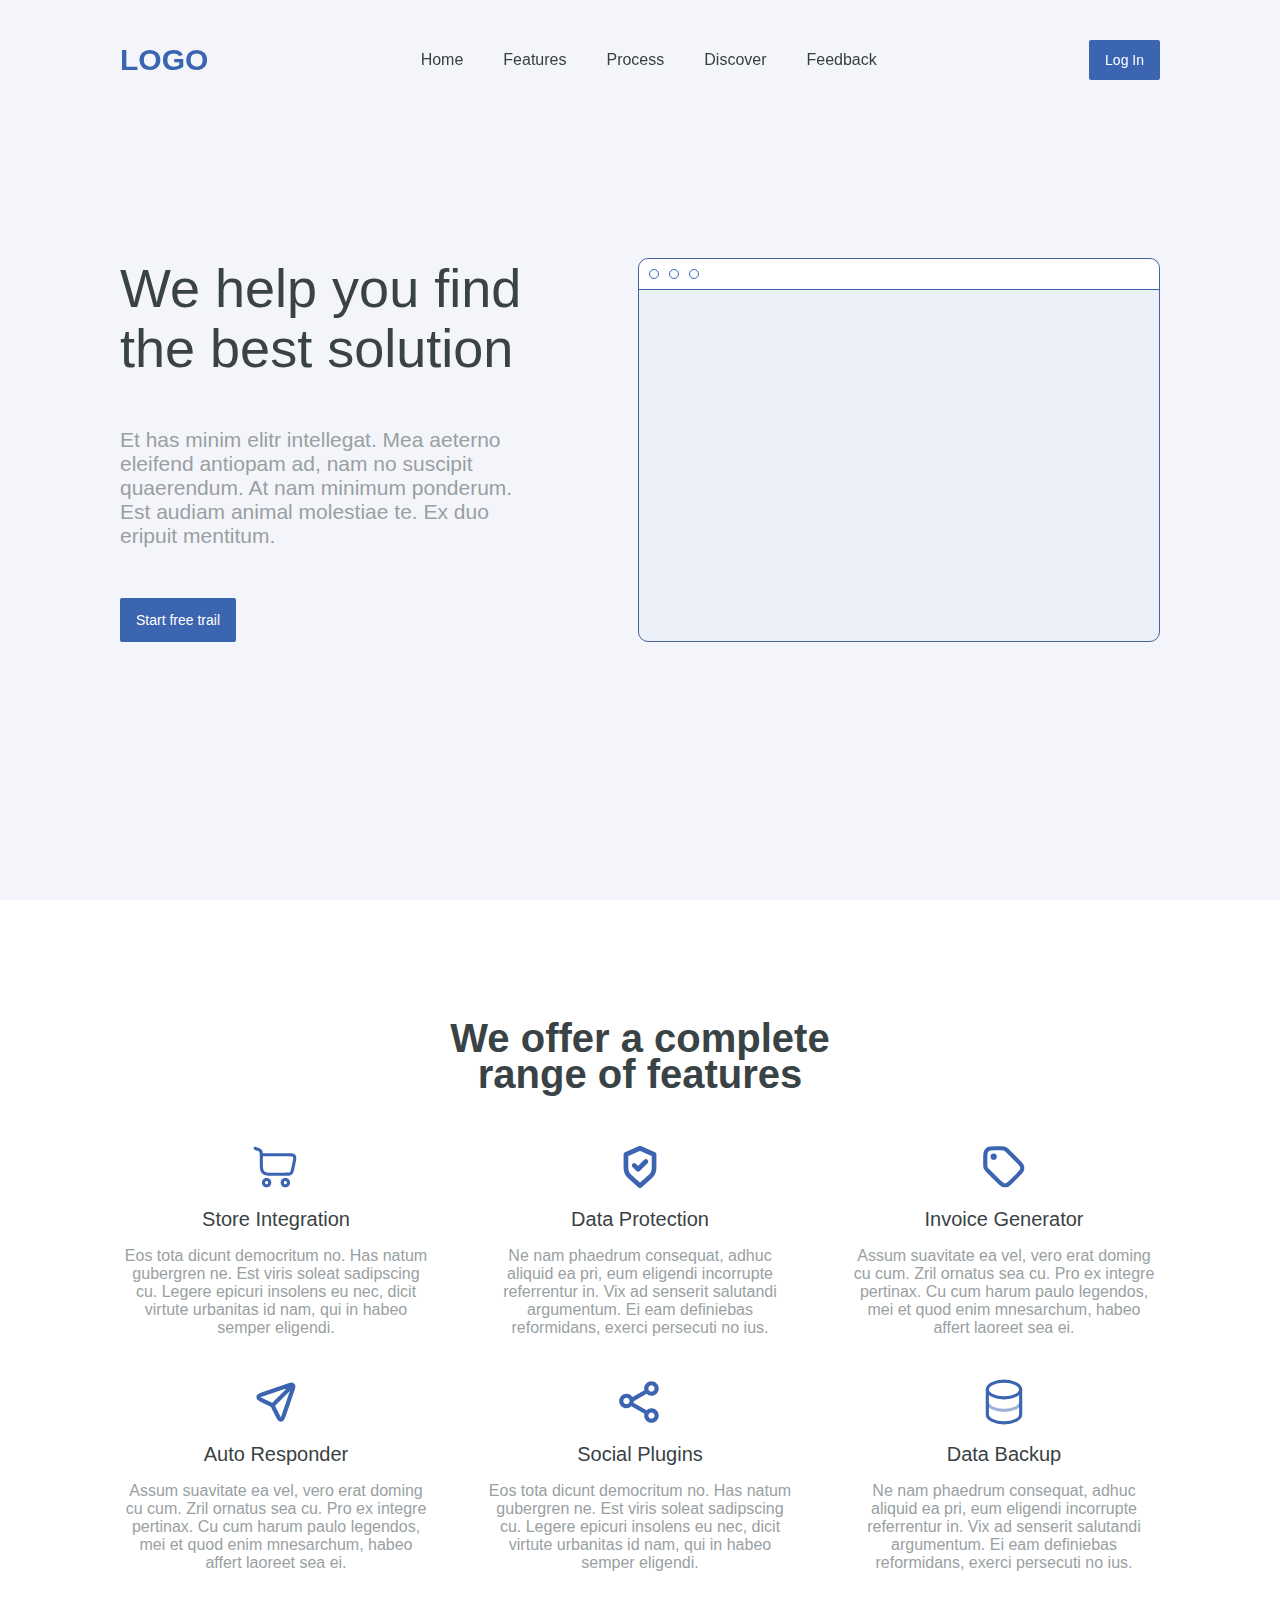
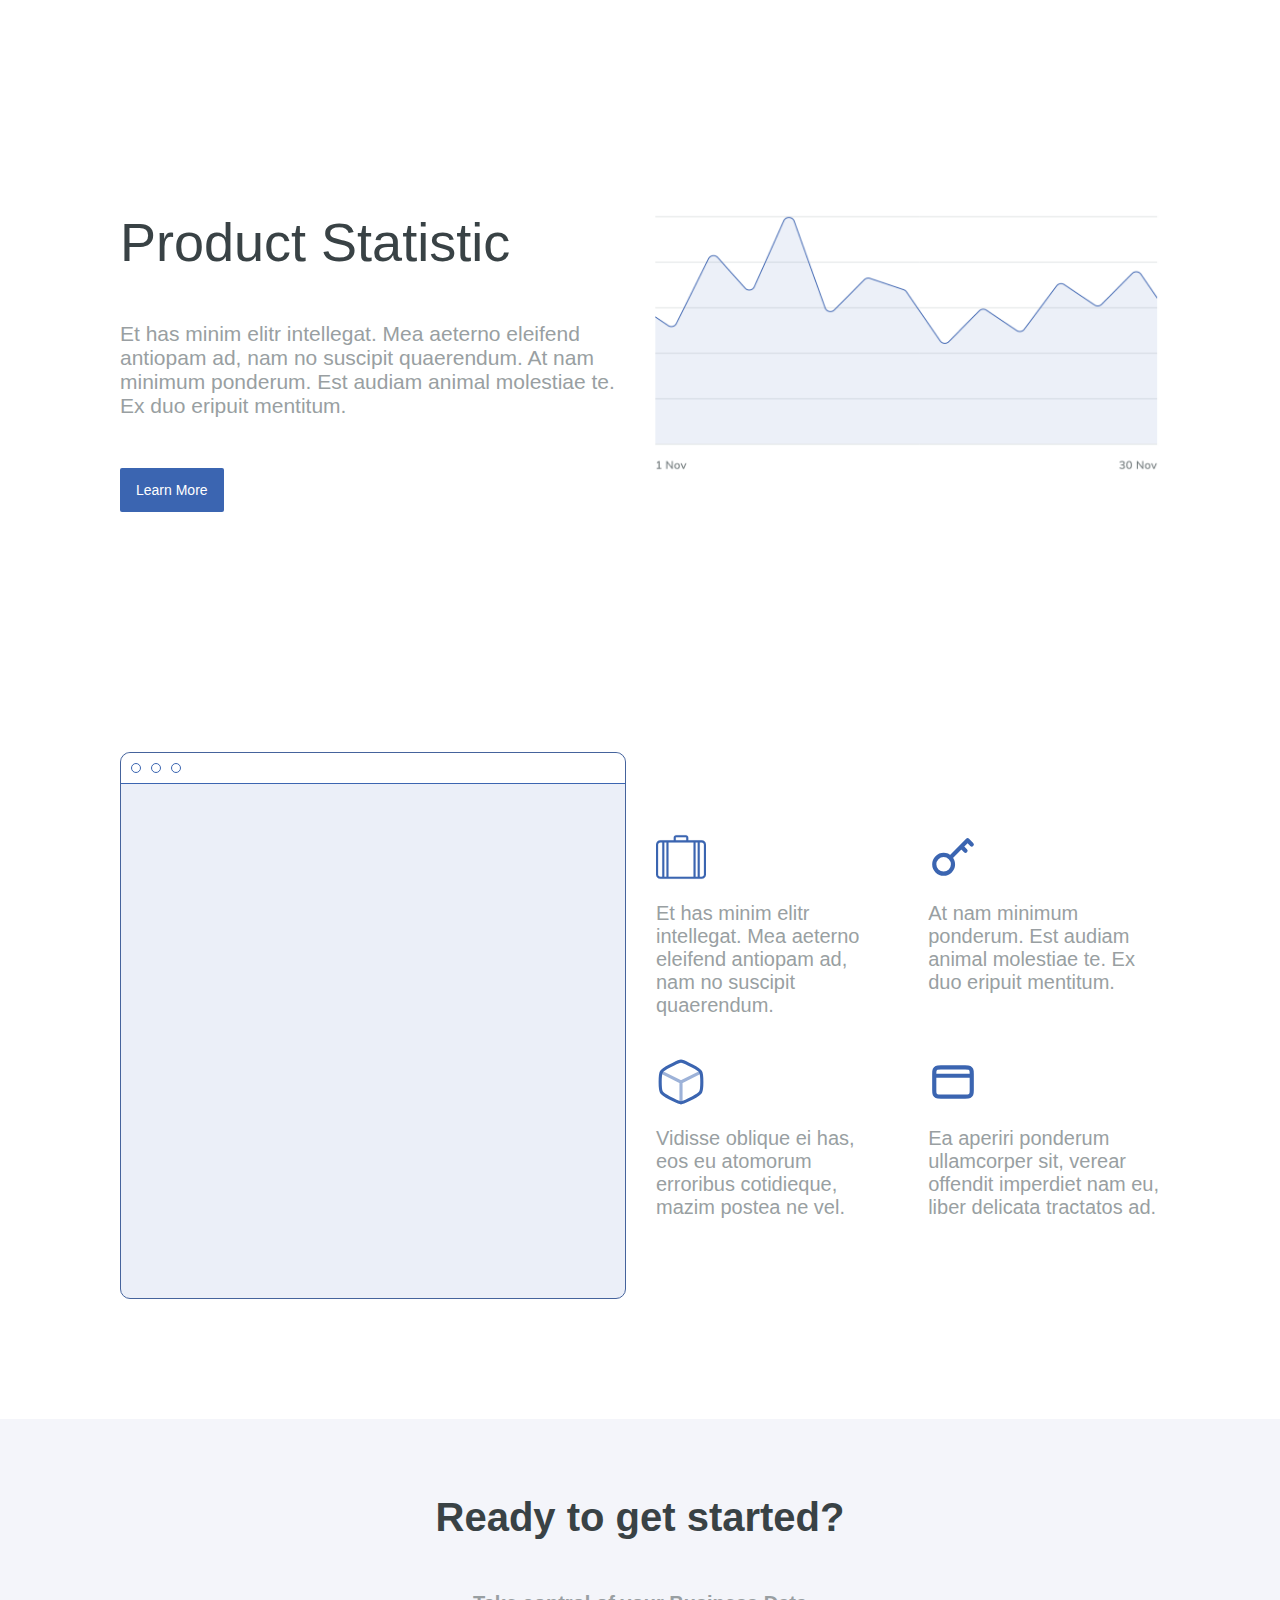
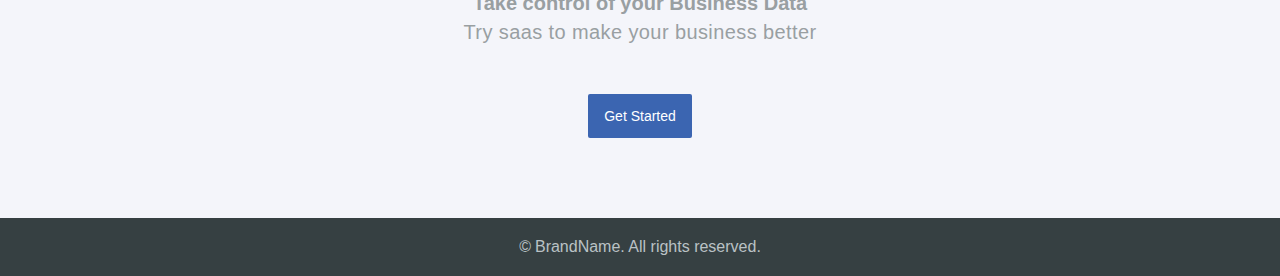
<file: index.html>
<!DOCTYPE html>
<html lang="en-US">
  <head>
    <meta charset="UTF-8" />
    <meta name="viewport" content="width=device-width, initial-scale=1" />
    <title>Mandark Technology - Chennai</title>
    <meta
      name="description"
      content="Assignment Test Project for Mandark Technology"
    />
    <meta property="og:locale" content="en_US" />
    <meta property="og:type" content="article" />
    <meta property="og:title" content="Mandark Technology - Chennai" />
    <meta
      property="og:description"
      content="Assignment Test Project for Mandark Technology"
    />
    <meta
      property="og:url"
      content="https://shagilhmx.github.io/Mandark_Technology_Assingment/"
    />
    <meta property="og:site_name" content="Mandark" />
    <meta
      property="og:image"
      content="https://github.com/shagilhmx/Mandark_Technology_Assingment/blob/main/share.png"
    />
    <meta property="og:image:width" content="686" />
    <meta property="og:image:height" content="800" />
    <meta property="og:image:type" content="image/png" />
    <meta name="twitter:card" content="summary_large_image" />
    <meta name="twitter:label1" content="Est. reading time" />
    <meta name="twitter:data1" content="3 minutes" />
    <meta
      name="msapplication-TileImage"
      content="https://github.com/shagilhmx/Mandark_Technology_Assingment/blob/main/share.png"
    />
    <link rel="stylesheet" href="./index.css" />
    <link rel="icon" href="./images/logo.png" sizes="32x32" />
    <link rel="icon" href="./images/logo.png" sizes="192x192" />
    <link rel="apple-touch-icon" href="./images/logo.png" />
    <meta name="msapplication-TileImage" content="./images/logo.png" />
    <link rel="manifest" href="./manifest.json" />
    <meta name="theme-color" content="#000000" />
  </head>

  <body>
    <!-- mobile nav bar -->
    <div class="mobileNavBar">
      <div class="navWrapper">
        <button
          class="loginButton inside"
          onclick="window.location.hostname === 'localhost' ? window.location.assign('/signup.html') : window.location.assign('/Mandark_Technology_Assingment/signup.html')"
        >
          Log In
        </button>
        <div
          class="navContainer"
          onclick="this.parentNode.parentNode.classList.remove('show');document.querySelector('.hamburger').classList.remove('active')"
        >
          <p>Home</p>
          <p>Features</p>
          <p>Process</p>
          <p>Discover</p>
          <p>Feedback</p>
        </div>
      </div>
    </div>
    <div class="container">
      <!-- nav bar -->
      <div class="fixedHeader">
        <div class="headerContainer">
          <!-- logo -->
          <div class="logo">Logo</div>
          <!-- links -->
          <div class="links">
            <p>Home</p>
            <p>Features</p>
            <p>Process</p>
            <p>Discover</p>
            <p>Feedback</p>
          </div>
          <div class="buttonWrapper">
            <button
              class="loginButton"
              onclick="window.location.hostname === 'localhost' ? window.location.assign('/signup.html') : window.location.assign('/Mandark_Technology_Assingment/signup.html')"
            >
              Log In
            </button>
            <div
              class="hamburger"
              onclick="this.classList.toggle('active');document.querySelector('.mobileNavBar').classList.toggle('show')"
            >
              <span class="hamburger-line"></span>
            </div>
          </div>
        </div>
      </div>
      <div class="section1">
        <div class="section1Container">
          <div class="left">
            <p>We help you find the best solution</p>
            <p>
              Et has minim elitr intellegat. Mea aeterno eleifend antiopam ad,
              nam no suscipit quaerendum. At nam minimum ponderum. Est audiam
              animal molestiae te. Ex duo eripuit mentitum.
            </p>
            <button>Start free trail</button>
          </div>
          <div class="right">
            <div class="innerContent">
              <span></span>
              <span></span>
              <span></span>
            </div>
          </div>
        </div>
      </div>
      <div class="section2">
        <div class="section2Container">
          <p class="section2Header">
            We offer a complete <br />range of features
          </p>
          <div class="section2Content">
            <div class="eachClass">
              <img alt="image" src="./images/cart.svg" />
              <p class="eachClassHeader">Store Integration</p>
              <p class="eachClassDescription">
                Eos tota dicunt democritum no. Has natum gubergren ne. Est viris
                soleat sadipscing cu. Legere epicuri insolens eu nec, dicit
                virtute urbanitas id nam, qui in habeo semper eligendi.
              </p>
            </div>
            <div class="eachClass">
              <img alt="image" src="./images/protection.svg" />
              <p class="eachClassHeader">Data Protection</p>
              <p class="eachClassDescription">
                Ne nam phaedrum consequat, adhuc aliquid ea pri, eum eligendi
                incorrupte referrentur in. Vix ad senserit salutandi argumentum.
                Ei eam definiebas reformidans, exerci persecuti no ius.
              </p>
            </div>
            <div class="eachClass">
              <img alt="image" src="./images/tag.svg" />
              <p class="eachClassHeader">Invoice Generator</p>
              <p class="eachClassDescription">
                Assum suavitate ea vel, vero erat doming cu cum. Zril ornatus
                sea cu. Pro ex integre pertinax. Cu cum harum paulo legendos,
                mei et quod enim mnesarchum, habeo affert laoreet sea ei.
              </p>
            </div>
            <div class="eachClass">
              <img alt="image" src="./images/sned.svg" />
              <p class="eachClassHeader">Auto Responder</p>
              <p class="eachClassDescription">
                Assum suavitate ea vel, vero erat doming cu cum. Zril ornatus
                sea cu. Pro ex integre pertinax. Cu cum harum paulo legendos,
                mei et quod enim mnesarchum, habeo affert laoreet sea ei.
              </p>
            </div>
            <div class="eachClass">
              <img alt="image" src="./images/share.svg" />
              <p class="eachClassHeader">Social Plugins</p>
              <p class="eachClassDescription">
                Eos tota dicunt democritum no. Has natum gubergren ne. Est viris
                soleat sadipscing cu. Legere epicuri insolens eu nec, dicit
                virtute urbanitas id nam, qui in habeo semper eligendi.
              </p>
            </div>
            <div class="eachClass">
              <img alt="image" src="./images/storage.svg" />
              <p class="eachClassHeader">Data Backup</p>
              <p class="eachClassDescription">
                Ne nam phaedrum consequat, adhuc aliquid ea pri, eum eligendi
                incorrupte referrentur in. Vix ad senserit salutandi argumentum.
                Ei eam definiebas reformidans, exerci persecuti no ius.
              </p>
            </div>
          </div>
        </div>
      </div>
      <div class="section3">
        <div class="section3Container">
          <div class="left">
            <p>Product Statistic</p>
            <p>
              Et has minim elitr intellegat. Mea aeterno eleifend antiopam ad,
              nam no suscipit quaerendum. At nam minimum ponderum. Est audiam
              animal molestiae te. Ex duo eripuit mentitum.
            </p>
            <button>Learn More</button>
          </div>
          <div class="right">
            <img alt="graph" src="./images/graph.png" />
          </div>
        </div>
      </div>
      <div class="section4">
        <div class="section4Container">
          <div class="left">
            <div class="innerContent">
              <span></span>
              <span></span>
              <span></span>
            </div>
          </div>
          <div class="right">
            <div class="eachItem">
              <img alt="image" src="./images/briefcase.svg" />
              <p>
                Et has minim elitr intellegat. Mea aeterno eleifend antiopam ad,
                nam no suscipit quaerendum.
              </p>
            </div>
            <div class="eachItem">
              <img alt="image" src="./images/key.svg" />
              <p>
                At nam minimum ponderum. Est audiam animal molestiae te. Ex duo
                eripuit mentitum.
              </p>
            </div>
            <div class="eachItem">
              <img alt="image" src="./images/square.svg" />
              <p>
                Vidisse oblique ei has, eos eu atomorum erroribus cotidieque,
                mazim postea ne vel.
              </p>
            </div>
            <div class="eachItem">
              <img alt="image" src="./images/credit.svg" />
              <p>
                Ea aperiri ponderum ullamcorper sit, verear offendit imperdiet
                nam eu, liber delicata tractatos ad.
              </p>
            </div>
          </div>
        </div>
      </div>
      <div class="section5">
        <div class="section5Container">
          <p>Ready to get started?</p>
          <div class="descriptionText">
            <p>Take control of your Business Data</p>
            <p>Try saas to make your business better</p>
          </div>
          <button>Get Started</button>
        </div>
      </div>
      <div class="footer">
        ©
        <p>BrandName. All rights reserved.</p>
      </div>
    </div>
  </body>
</html>
</file>
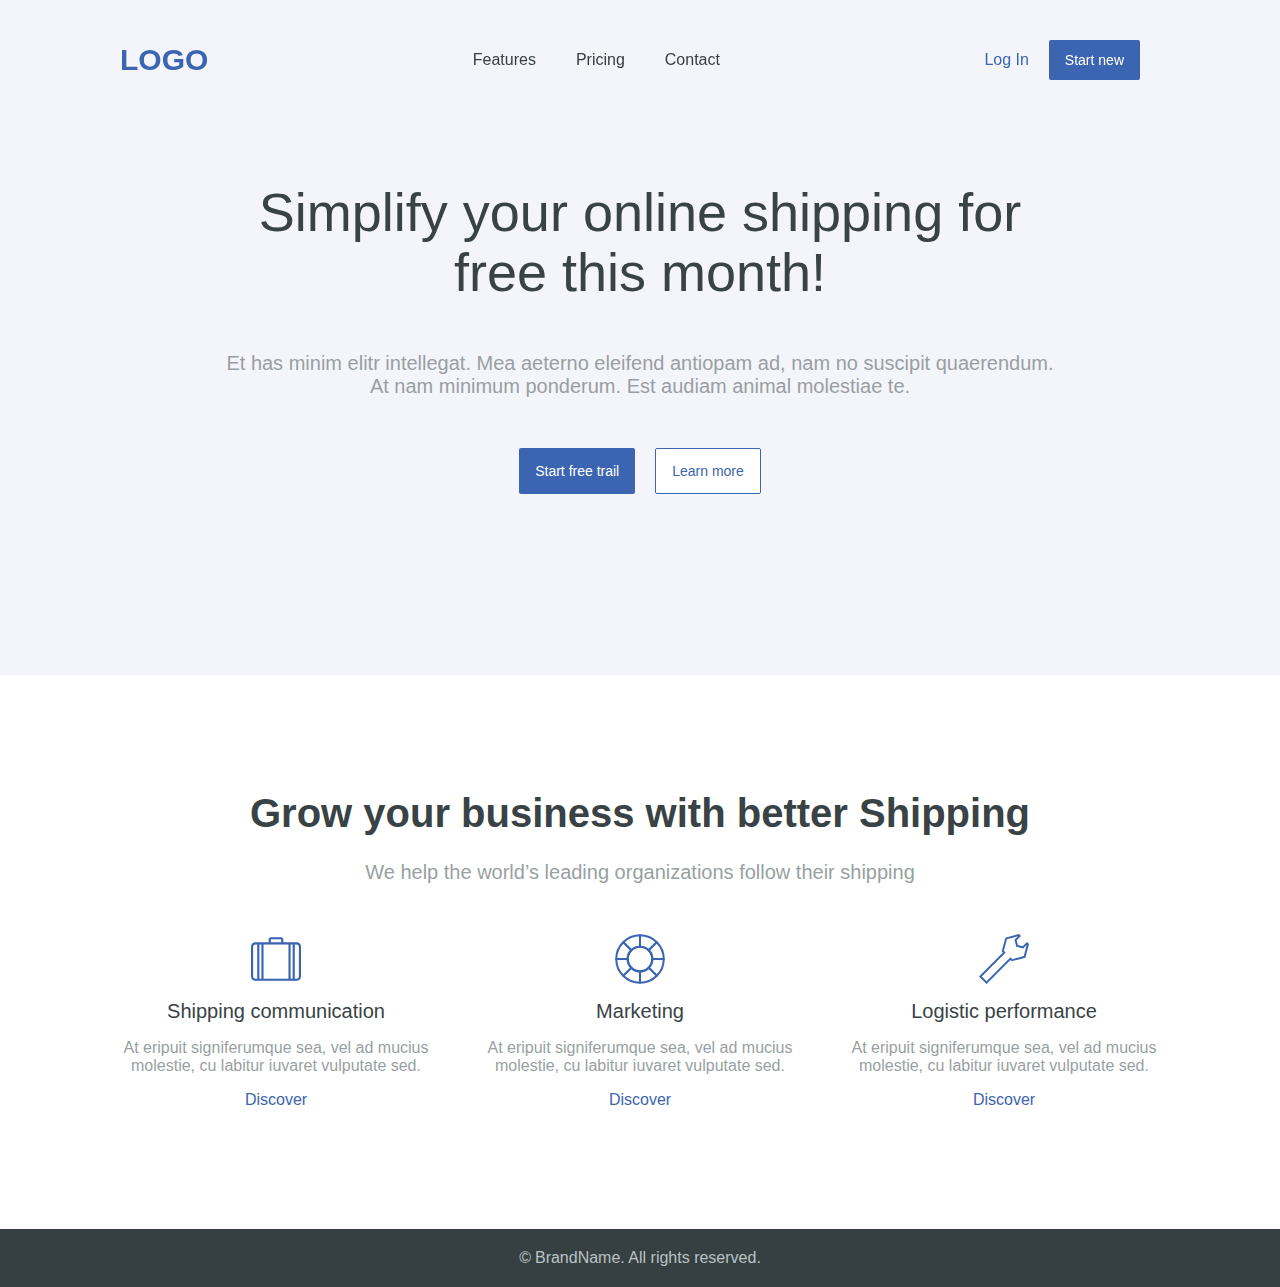
<file: signup.html>
<!DOCTYPE html>
<html lang="en-US">
  <head>
    <meta charset="UTF-8" />
    <meta name="viewport" content="width=device-width, initial-scale=1" />
    <title>Mandark Technology - Chennai</title>
    <meta
      name="description"
      content="Assignment Test Project for Mandark Technology"
    />
    <meta property="og:locale" content="en_US" />
    <meta property="og:type" content="article" />
    <meta property="og:title" content="Mandark Technology - Chennai" />
    <meta
      property="og:description"
      content="Assignment Test Project for Mandark Technology"
    />
    <meta
      property="og:url"
      content="https://shagilhmx.github.io/Mandark_Technology_Assingment/"
    />
    <meta property="og:site_name" content="Mandark" />
    <meta
      property="og:image"
      content="https://github.com/shagilhmx/Mandark_Technology_Assingment/blob/main/share.png"
    />
    <meta property="og:image:width" content="686" />
    <meta property="og:image:height" content="800" />
    <meta property="og:image:type" content="image/png" />
    <meta name="twitter:card" content="summary_large_image" />
    <meta name="twitter:label1" content="Est. reading time" />
    <meta name="twitter:data1" content="3 minutes" />
    <meta
      name="msapplication-TileImage"
      content="https://github.com/shagilhmx/Mandark_Technology_Assingment/blob/main/share.png"
    />
    <link rel="stylesheet" href="./index.css" />
    <link rel="icon" href="./images/logo.png" sizes="32x32" />
    <link rel="icon" href="./images/logo.png" sizes="192x192" />
    <link rel="apple-touch-icon" href="./images/logo.png" />
    <meta name="msapplication-TileImage" content="./images/logo.png" />
    <link rel="manifest" href="./manifest.json" />
    <meta name="theme-color" content="#000000" />
  </head>

  <body>
    <!-- mobile nav bar -->
    <div class="mobileNavBar">
      <div class="navWrapper">
        <div class="buttonContainer">
          <div
            class="login inside"
            onclick="window.location.hostname === 'localhost' ? window.location.assign('/index.html') : window.location.assign('/Mandark_Technology_Assingment/')"
          >
            Log In
          </div>
          <button class="loginButton inside" onclick="">Start new</button>
        </div>
        <div
          class="navContainer"
          onclick="this.parentNode.parentNode.classList.remove('show');document.querySelector('.hamburger').classList.remove('active')"
        >
          <p>Home</p>
          <p>Features</p>
          <p>Process</p>
          <p>Discover</p>
          <p>Feedback</p>
        </div>
      </div>
    </div>
    <div class="container">
      <!-- nav bar -->
      <div class="fixedHeader">
        <div class="headerContainer">
          <!-- logo -->
          <div class="logo">Logo</div>
          <!-- links -->
          <div class="links">
            <p>Features</p>
            <p>Pricing</p>
            <p>Contact</p>
          </div>
          <div class="buttonContainer">
            <div
              class="login"
              onclick="window.location.hostname === 'localhost' ? window.location.assign('/index.html') : window.location.assign('/Mandark_Technology_Assingment/')"
            >
              Log In
            </div>
            <button class="loginButton" onclick="">Start new</button>
            <div
              class="hamburger"
              onclick="this.classList.toggle('active');document.querySelector('.mobileNavBar').classList.toggle('show')"
            >
              <span class="hamburger-line"></span>
            </div>
          </div>
        </div>
      </div>
      <div class="section1Signup">
        <div class="section1Container">
          <div class="header">
            <p>Simplify your online shipping for</p>
            <p>free this month!</p>
          </div>
          <div class="description">
            <p>
              Et has minim elitr intellegat. Mea aeterno eleifend antiopam ad,
              nam no suscipit quaerendum.
            </p>
            <p>At nam minimum ponderum. Est audiam animal molestiae te.</p>
          </div>
          <div class="buttons">
            <button>Start free trail</button>
            <button>Learn more</button>
          </div>
        </div>
      </div>
      <div class="section2">
        <div class="section2Container">
          <p class="section2Header Signup">
            Grow your business with better Shipping
          </p>
          <p class="section2HeaderSubHeader">
            We help the world’s leading organizations follow their shipping
          </p>
          <div class="section2Content">
            <div class="eachClass">
              <img alt="image" src="./images/briefcase.svg" />
              <p class="eachClassHeader">Shipping communication</p>
              <p class="eachClassDescription">
                At eripuit signiferumque sea, vel ad mucius molestie, cu labitur
                iuvaret vulputate sed.
              </p>
              <div class="discover">Discover</div>
            </div>
            <div class="eachClass">
              <img alt="image" src="./images/buoy.svg" />
              <p class="eachClassHeader">Marketing</p>
              <p class="eachClassDescription">
                At eripuit signiferumque sea, vel ad mucius molestie, cu labitur
                iuvaret vulputate sed.
              </p>
              <div class="discover">Discover</div>
            </div>
            <div class="eachClass">
              <img alt="image" src="./images/repair.svg" />
              <p class="eachClassHeader">Logistic performance</p>
              <p class="eachClassDescription">
                At eripuit signiferumque sea, vel ad mucius molestie, cu labitur
                iuvaret vulputate sed.
              </p>
              <div class="discover">Discover</div>
            </div>
          </div>
        </div>
      </div>
      <div class="footer">
        ©
        <p>BrandName. All rights reserved.</p>
      </div>
    </div>
  </body>
</html>
</file>
<file: index.css>
body,
p {
    margin: 0;
    font-family: 'Gill Sans', 'Gill Sans MT', Calibri, 'Trebuchet MS', sans-serif;
    box-sizing: border-box;
}

.container {
    width: 100%;
    height: 100%;
    overflow-y: auto;
}

.fixedHeader {
    width: 100%;
    position: fixed;
    background-color: transparent;
    backdrop-filter: blur(37px);
    -webkit-backdrop-filter: blur(37px);
}

.headerContainer {
    display: flex;
    justify-content: space-between;
    padding: 40px 120px;
    align-items: center;
}

.logo {
    color: #3b65b1;
    font-size: 30px;
    text-transform: uppercase;
    font-weight: 600;
}

.links {
    display: flex;
    gap: 40px;
    align-items: center;
    color: #363f42;
    font-weight: 500;
}

.links p,
.navContainer p {
    cursor: pointer;
    transition: color 0.3s;
    text-decoration: none;
    position: relative;
}

.links p:hover,
.navContainer p:active,
.navContainer p:focus {
    color: #3b65b1;
}

.links p::after,
.navContainer p::after {
    content: '';
    position: absolute;
    width: 0;
    height: 2px;
    background-color: #3b65b1;
    bottom: 0;
    left: 0;
    transition: width 0.3s;
}

.links p:hover::after,
.navContainer p:active::after,
.navContainer p:focus::after {
    width: 100%;
}

.loginButton {
    background-color: #3b65b1;
    padding: 12px 16px;
    color: #fff;
    font-size: 14px;
    cursor: pointer;
    border-radius: 2px;
    border: none;
    outline: none;
}

.section1 {
    width: 100%;
    height: 100vh;
    background-color: #f4f5fa;
    display: flex;
    align-items: center;
}

.section1Container {
    padding: 0px 120px;
    display: flex;
    justify-content: space-between;
}


.section1Container .right {
    width: 50%;
    display: flex;
    flex-direction: column;
    gap: 50px;
    border: 1.5px solid #45639c;
    border-radius: 10px;
    background-color: #ebeff8;
}

.section1Container .left {
    width: 40%;
    display: flex;
    flex-direction: column;
    gap: 50px;
}

.section1Container .left p:first-of-type,
.section3Container .left p:first-of-type,
.section1Signup .section1Container .header {
    color: #394245;
    font-size: 54px;
    line-height: 60px;
    font-weight: 500;
}

.section1Container .left p:last-of-type,
.section3Container .left p:last-of-type {
    color: #999fa2;
    font-size: 21px;
    line-height: 24px;
}

.section1Container .left button,
.section3Container .left button,
.section5Container button,
.section1Signup .section1Container .buttons button:first-of-type {
    width: fit-content;
    background-color: #3b65b1;
    padding: 14px 16px;
    color: #fff;
    font-size: 14px;
    cursor: pointer;
    border-radius: 2px;
    border: none;
    outline: none;
}

.section1Container .right .innerContent,
.section4Container .left .innerContent {
    background-color: #fff;
    border-bottom: 1px solid #3b65b1;
    display: flex;
    gap: 10px;
    padding: 10px;
    border-top-right-radius: 10px;
    border-top-left-radius: 10px;
}

.section1Container .right .innerContent span,
.section4Container .left .innerContent span {
    width: 8px;
    height: 8px;
    border-radius: 50%;
    border: 1.5px solid #3b65b1;
}

.section2,
.section3,
.section4 {
    width: 100%;
    background-color: #fff;
    display: flex;
    align-items: center;
}

.section2Container,
.section3Container,
.section4Container {
    width: 100%;
    padding: 120px;
}

.section2Header,
.section5Container p:first-of-type {
    color: #394245;
    font-size: 40px;
    line-height: 36px;
    text-align: center;
    font-weight: 600;
    margin-bottom: 50px;
}

.section2Content {
    display: flex;
    flex-wrap: wrap;
    row-gap: 40px;
    justify-content: space-between;
}

.section2Content .eachClass {
    width: 30%;
    display: flex;
    flex-direction: column;
    justify-content: center;
    align-items: center;
    text-align: center;
    gap: 16px;
}

.section2Content .eachClass img,
.section4Container .eachItem img {
    width: 50px;
}

.section2Content .eachClass p:first-of-type {
    color: #394245;
    font-size: 20px;
}

.section2Content .eachClass p:last-of-type,
.section4Container .right .eachItem p {
    color: #999fa2;
}

.section3Container,
.section4Container {
    display: flex;
    gap: 30px;
}

.section3Container .left,
.section3Container .right,
.section4Container .left {
    width: 100%;
    display: flex;
    flex-direction: column;
    gap: 50px;
}

.section3Container .right img {
    width: 100%;
}


.section4Container .left {
    border: 1.5px solid #45639c;
    border-radius: 10px;
    background-color: #ebeff8;
}

.section4Container .right {
    width: 100%;
    display: flex;
    flex-wrap: wrap;
    row-gap: 40px;
    justify-content: space-between;
    padding: 80px 0px;
}

.section4Container .right .eachItem {
    display: flex;
    flex-direction: column;
    gap: 20px;
    font-size: 20px;
    width: 46%;
}

.section5 {
    width: 100%;
    background-color: #f4f5fa;
    display: flex;
    align-items: center;
    justify-content: center;
}

.section5Container {
    display: flex;
    flex-direction: column;
    gap: 50px;
    padding: 80px 120px;
    align-items: center;
}

.section5Container .descriptionText p,
.section1Signup .section1Container .description,
.section2HeaderSubHeader {
    color: #999fa2;
    font-size: 20px;
    text-align: center;
}

.section5Container .descriptionText p:last-of-type {
    letter-spacing: .40px;
}

.section5Container p:first-of-type {
    margin-bottom: 0px;
}

.footer {
    display: flex;
    flex-direction: row;
    gap: 4px;
    padding: 20px 0px;
    width: 100%;
    justify-content: center;
    background-color: #364042;
    color: #bac2c5;
}

.buttonContainer {
    display: flex;
    gap: 20px;
    align-items: center;
}

.buttonContainer .login {
    color: #3b65b1;
    cursor: pointer;
}

.section1Signup {
    width: 100%;
    height: 75vh;
    background-color: #f4f5fa;
    display: flex;
    align-items: center;
}

.section1Signup .section1Container {
    display: flex;
    flex-direction: column;
    gap: 50px;
    justify-content: center;
    align-items: center;
    width: 100%;
    text-align: center;
}

.section1Signup .section1Container .buttons {
    display: flex;
    gap: 20px;
}

.section1Signup .section1Container .buttons button:last-of-type {
    width: fit-content;
    background-color: #fff;
    padding: 14px 16px;
    color: #3b65b1;
    font-size: 14px;
    cursor: pointer;
    border-radius: 2px;
    border: 1px solid #3b65b1;
}

.section2HeaderSubHeader {
    margin-bottom: 50px;
}

.section2Header.Signup {
    margin-bottom: 30px;
}

.section2Content .discover {
    color: #3b65b1;
    cursor: pointer;
}

.menuBar {
    display: none;
}

.mobileNavBar {
    display: none;
}

@media(max-width: 767px) {
    .links {
        display: none;
    }

    .section1 {
        height: unset;
    }

    .headerContainer {
        padding: 20px;
    }

    .section1Container {
        margin-top: 15vw;
        padding: 20px;
        flex-direction: column;
        text-align: center;
    }

    .section1Container .left {
        width: 100%;
        gap: 30px;
        align-items: center;
    }

    .section1Container .right {
        width: 100%;
        height: 70vw;
        margin: 40px 0px;
    }

    .section2Container,
    .section3Container,
    .section4Container {
        padding: 40px 20px;
        flex-direction: column;
        text-align: center;
        gap: 50px;
    }

    .section2Container .section2Content {
        flex-direction: column;
        align-items: center;
    }

    .section2Content .eachClass {
        width: 100%;
    }

    .section3Container .left p:first-of-type {
        font-size: 36px;
        text-align: center;
    }

    .section3Container .left {
        align-items: center;
    }

    .section4Container .left {
        height: 40vh;
    }

    .section4Container .right .eachItem {
        align-items: center;
    }

    .section4Container .right {
        padding: 60px 0px;
    }

    .section5Container {
        padding: 20px;
    }

    .section5Container p:first-of-type {
        line-height: 40px;
    }

    .section1Signup {
        height: unset;
    }

    .hamburger {
        width: 30px;
        position: relative;
        display: flex;
        justify-content: center;
        align-items: center;
        cursor: pointer;
    }

    .hamburger-line {
        width: 24px;
        height: 3px;
        background-color: #333;
        border-radius: 3px;
    }

    .hamburger::before,
    .hamburger::after {
        content: "";
        position: absolute;
        width: 24px;
        height: 3px;
        background-color: #333;
        border-radius: 3px;
        transition: transform 0.3s ease-in-out;
    }

    .hamburger::before {
        top: -8px;
    }

    .hamburger::after {
        top: 8px;
    }

    .hamburger.active {
        transform: rotate(45deg);
    }

    .hamburger.active::before {
        transform: rotate(-90deg) translate(-8px, 0px);
    }

    .hamburger.active::after {
        display: none;
    }

    .buttonWrapper {
        display: flex;
        align-items: center;
        gap: 8px;
    }

    .loginButton {
        white-space: nowrap;
        display: none;
    }

    .buttonContainer {
        gap: 6px;
    }

    .mobileNavBar {
        overflow: hidden;
        height: 0;
        opacity: 0;
        visibility: hidden;
        transition: height 0s ease-in-out, opacity 0.3s ease-in-out, visibility 0s linear 0.3s;
    }

    .mobileNavBar.show {
        height: 100%;
        opacity: 1;
        visibility: visible;
        transition: height 0.3s ease-in-out, opacity 0.3s ease-in-out, visibility 0s linear 0s;
        width: 80%;
        position: fixed;
        backdrop-filter: blur(10px);
        -webkit-backdrop-filter: blur(10px);
        right: 0;
        z-index: 4;
        color: #363f42;
        font-size: 20px;
        display: flex;
        flex-direction: column;
        align-items: center;
    }

    .navContainer {
        display: flex;
        flex-direction: column;
        align-items: center;
        gap: 12px;
        padding: 40px 0px;
    }

    .loginButton.inside {
        display: flex;
        width: fit-content;
        align-self: center;
    }

    .navWrapper {
        padding: 20px 0px;
        display: flex;
        flex-direction: column;
        width: 100%;
    }

    .navWrapper .buttonContainer {
        justify-content: space-between;
        padding: 0px 20px;
    }

    .buttonContainer .login {
        display: none;
    }

    .buttonContainer .login.inside {
        display: flex;
    }
}
</file>
